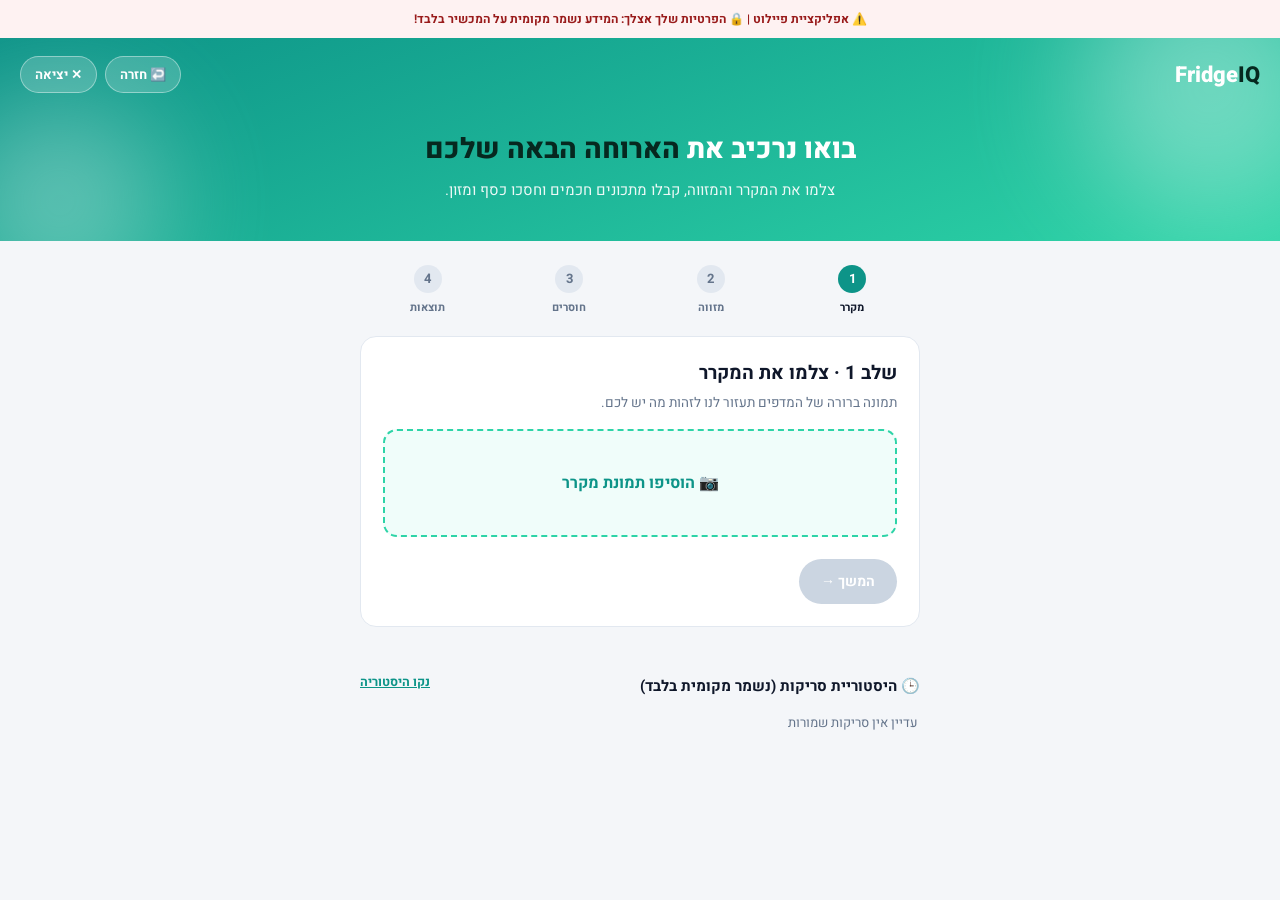
<file: index.html>
<!DOCTYPE html>
<html lang="he" dir="rtl">
<head>
  <meta charset="UTF-8">
  <meta name="viewport" content="width=device-width, initial-scale=1.0">
  <title>FridgeIQ</title>
  <link href="https://fonts.googleapis.com/css2?family=Heebo:wght@300;400;700;800&display=swap" rel="stylesheet">
  <link rel="stylesheet" href="style.css">
</head>
<body>
  <div class="pilot-banner">⚠️ אפליקציית פיילוט | 🔒 הפרטיות שלך אצלך: המידע נשמר מקומית על המכשיר בלבד!</div>

  <div class="hero-shell">
    <div class="mesh"><div class="orb o1"></div><div class="orb o2"></div></div>
    <nav>
      <div class="logo">Fridge<em>IQ</em></div>
      <div class="nav-actions">
        <button class="nav-btn" onclick="goBack()">↩️ חזרה</button>
        <button class="nav-btn" onclick="openExitModal()">✕ יציאה</button>
      </div>
    </nav>
    <div class="hero">
      <h1>בואו נרכיב את <span class="gr">הארוחה הבאה שלכם</span></h1>
      <p class="hero-sub">צלמו את המקרר והמזווה, קבלו מתכונים חכמים וחסכו כסף ומזון.</p>
    </div>
  </div>

  <div class="app-sec">
    <div class="main">

      <div class="steps-bar" id="stepsBar">
        <div class="step-dot active" data-step="1"><span>1</span>מקרר</div>
        <div class="step-dot" data-step="2"><span>2</span>מזווה</div>
        <div class="step-dot" data-step="3"><span>3</span>חוסרים</div>
        <div class="step-dot" data-step="4"><span>4</span>תוצאות</div>
      </div>

      <!-- Step 1: Fridge photo -->
      <section class="panel active" id="panel-1">
        <h2>שלב 1 · צלמו את המקרר</h2>
        <p class="hint">תמונה ברורה של המדפים תעזור לנו לזהות מה יש לכם.</p>
        <label class="upload-box" for="fridgeInput">
          <img id="fridgePreview" class="preview-img hidden" alt="תצוגת המקרר">
          <span id="fridgeUploadText">📷 הוסיפו תמונת מקרר</span>
          <input type="file" id="fridgeInput" accept="image/*" capture="environment" hidden onchange="handleImageUpload(event, 'fridge')">
        </label>
        <div class="panel-actions">
          <button class="btn btn-primary" id="toStep2" disabled onclick="goToStep(2)">המשך →</button>
        </div>
      </section>

      <!-- Step 2: Pantry photo -->
      <section class="panel" id="panel-2">
        <h2>שלב 2 · צלמו את המזווה</h2>
        <p class="hint">ארון היבשים, קופסאות שימורים, תבלינים ועוד.</p>
        <label class="upload-box" for="pantryInput">
          <img id="pantryPreview" class="preview-img hidden" alt="תצוגת המזווה">
          <span id="pantryUploadText">📷 הוסיפו תמונת מזווה</span>
          <input type="file" id="pantryInput" accept="image/*" capture="environment" hidden onchange="handleImageUpload(event, 'pantry')">
        </label>
        <div class="panel-actions">
          <button class="btn btn-ghost" onclick="goToStep(1)">← חזרה</button>
          <button class="btn btn-primary" id="toStep3" disabled onclick="goToStep(3)">המשך →</button>
        </div>
      </section>

      <!-- Step 3: Missing items -->
      <section class="panel" id="panel-3">
        <h2>שלב 3 · מה חסר לכם?</h2>
        <p class="hint">רשמו מוצרים שאין לכם בבית (מופרדים בפסיק) — ה-AI ידע להימנע מהם בהמלצות.</p>
        <textarea id="missingItemsInput" class="missing-input" placeholder="לדוגמה: ביצים, גבינה צהובה, בצל..."></textarea>
        <div class="panel-actions">
          <button class="btn btn-ghost" onclick="goToStep(2)">← חזרה</button>
          <button class="btn btn-primary" onclick="runAnalysis()">✨ מצאו לי מתכונים</button>
        </div>
      </section>

      <!-- Loading -->
      <section class="panel" id="panel-loading">
        <div class="loader"></div>
        <p class="hint">ה-AI סורק את התמונות שלכם ובונה תפריט חכם...</p>
      </section>

      <!-- Results -->
      <section class="panel" id="panel-4">
        <h2>התוצאות שלכם</h2>

        <div class="savings-box" id="savingsBox">
          💰 חסכתם עד כה כ-₪0 בזכות ניצול נכון של המקרר
        </div>

        <div id="wasteAlerts"></div>

        <h3 class="sub-title">🥕 מה זוהה אצלכם</h3>
        <div class="chips" id="detectedItems"></div>

        <h3 class="sub-title">🍽️ מתכונים מומלצים</h3>
        <div class="recipe-grid" id="recipeGrid"></div>

        <div class="panel-actions">
          <button class="btn btn-ghost" onclick="goToStep(1)">🔄 סריקה חדשה</button>
        </div>
      </section>

      <!-- Image history -->
      <section class="history-sec">
        <div class="history-head">
          <h3 class="sub-title">🕒 היסטוריית סריקות (נשמר מקומית בלבד)</h3>
          <button class="btn btn-link" onclick="clearHistory()">נקו היסטוריה</button>
        </div>
        <div class="history-row" id="historyRow"></div>
      </section>

    </div>
  </div>

  <!-- Exit modal -->
  <div class="modal-overlay" id="exitModal">
    <div class="modal-box">
      <h3>לצאת מהאפליקציה?</h3>
      <p>הנתונים שלכם שמורים מקומית על המכשיר בלבד ולא יימחקו, אבל תהליך שלא הושלם לא יישמר.</p>
      <div class="modal-actions">
        <button class="btn btn-ghost" onclick="closeExitModal()">הישארו</button>
        <button class="btn btn-danger" onclick="confirmExit()">צאו</button>
      </div>
    </div>
  </div>

  <script src="script.js"></script>
</body>
</html>
</file>
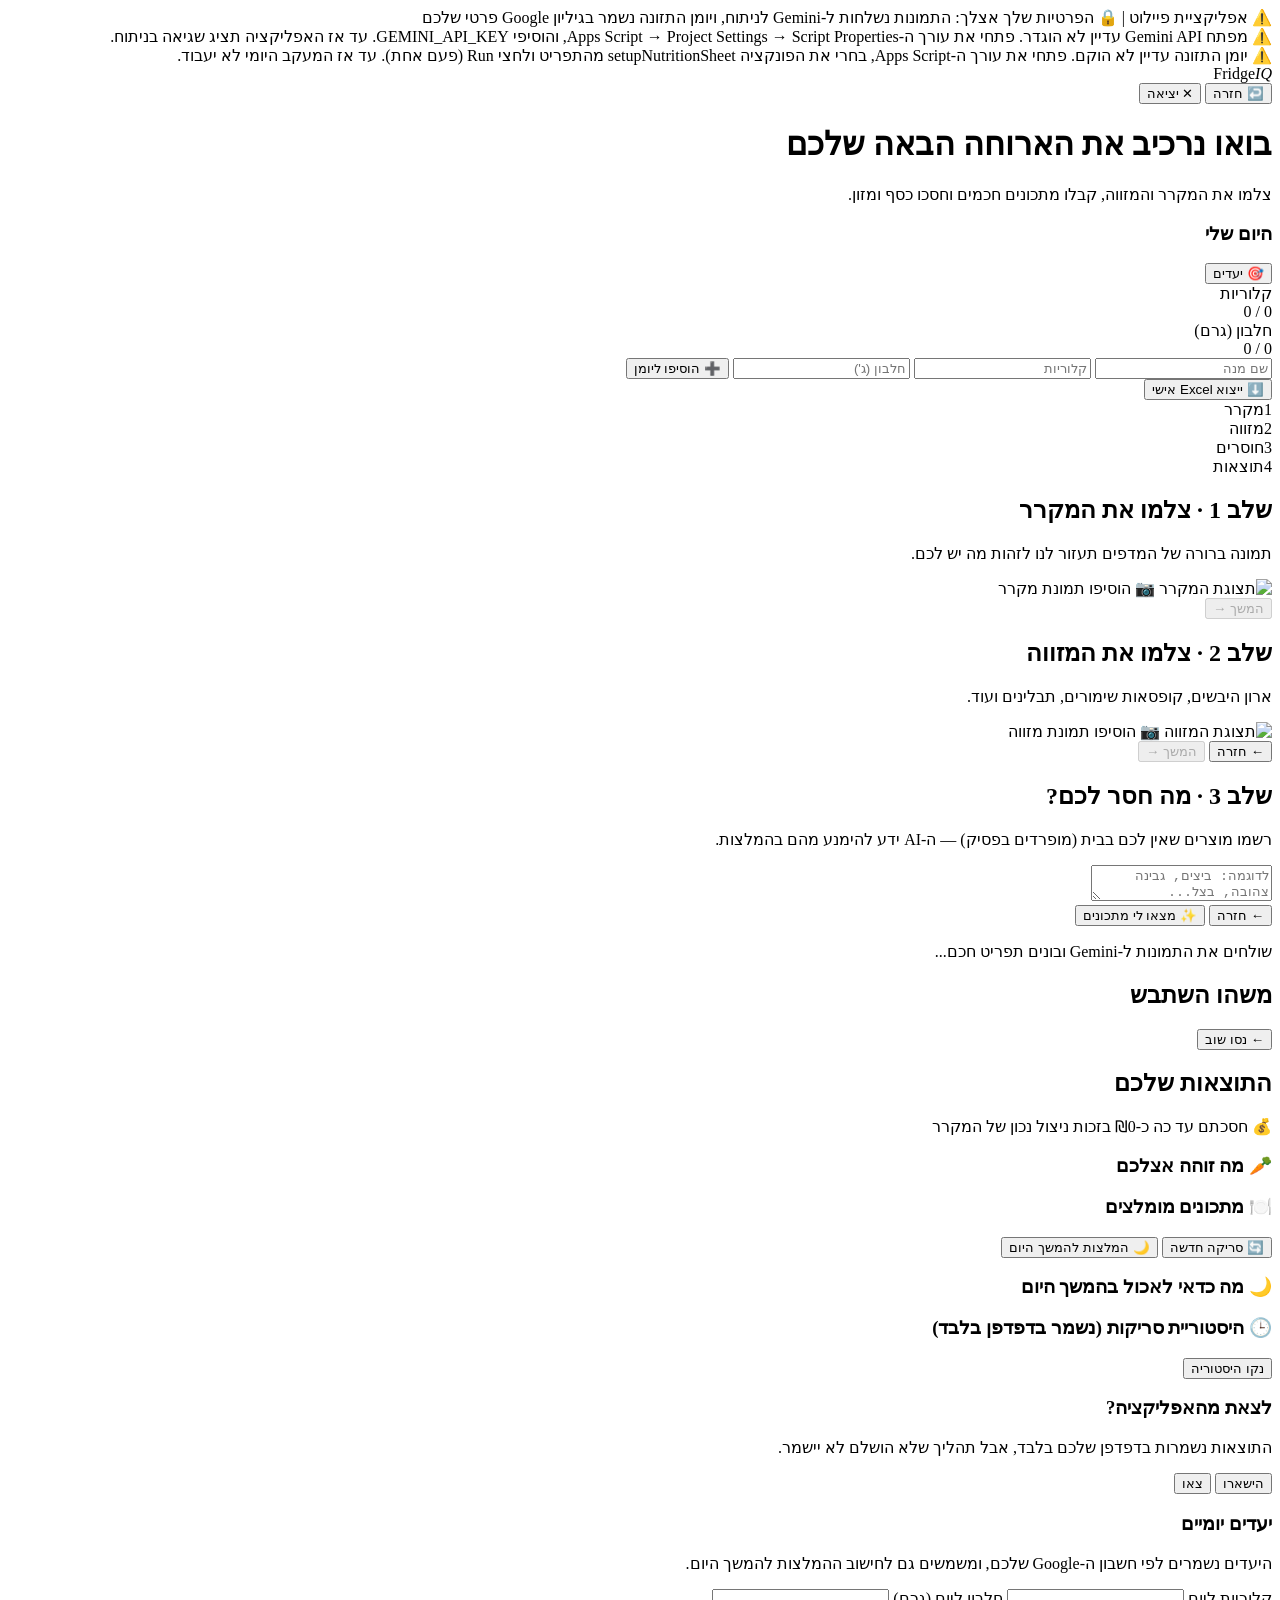
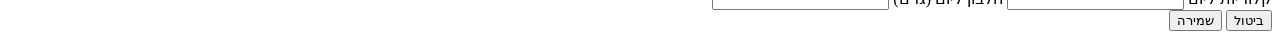
<file: apps-script/index.html>
<!DOCTYPE html>
<html lang="he" dir="rtl">
<head>
  <base target="_top">
  <meta charset="UTF-8">
  <meta name="viewport" content="width=device-width, initial-scale=1.0">
  <title>FridgeIQ</title>
  <link href="https://fonts.googleapis.com/css2?family=Heebo:wght@300;400;700;800&display=swap" rel="stylesheet">
  <?!= include('Stylesheet'); ?>
</head>
<body>
  <? var apiKeyConfigured = hasApiKeyConfigured(); ?>
  <? var nutritionSheetConfigured = hasNutritionSheetConfigured(); ?>

  <div class="pilot-banner">⚠️ אפליקציית פיילוט | 🔒 הפרטיות שלך אצלך: התמונות נשלחות ל-Gemini לניתוח, ויומן התזונה נשמר בגיליון Google פרטי שלכם</div>

  <? if (!apiKeyConfigured) { ?>
  <div class="api-warning">⚠️ מפתח Gemini API עדיין לא הוגדר. פתחי את עורך ה-Apps Script → Project Settings → Script Properties, והוסיפי GEMINI_API_KEY. עד אז האפליקציה תציג שגיאה בניתוח.</div>
  <? } ?>
  <? if (!nutritionSheetConfigured) { ?>
  <div class="api-warning">⚠️ יומן התזונה עדיין לא הוקם. פתחי את עורך ה-Apps Script, בחרי את הפונקציה setupNutritionSheet מהתפריט ולחצי Run (פעם אחת). עד אז המעקב היומי לא יעבוד.</div>
  <? } ?>

  <div class="hero-shell">
    <div class="mesh"><div class="orb o1"></div><div class="orb o2"></div></div>
    <nav>
      <div class="logo">Fridge<em>IQ</em></div>
      <div class="nav-actions">
        <button class="nav-btn" onclick="goBack()">↩️ חזרה</button>
        <button class="nav-btn" onclick="openExitModal()">✕ יציאה</button>
      </div>
    </nav>
    <div class="hero">
      <h1>בואו נרכיב את <span class="gr">הארוחה הבאה שלכם</span></h1>
      <p class="hero-sub">צלמו את המקרר והמזווה, קבלו מתכונים חכמים וחסכו כסף ומזון.</p>
    </div>
  </div>

  <div class="app-sec">
    <div class="main">

      <section class="dashboard-card">
        <div class="dashboard-head">
          <h3>היום שלי</h3>
          <button class="btn btn-link" onclick="openGoalsModal()">🎯 יעדים</button>
        </div>

        <div class="macro-row">
          <div class="macro">
            <div class="macro-label">קלוריות</div>
            <div class="macro-bar"><div class="macro-fill" id="calorieFill"></div></div>
            <div class="macro-value" id="calorieValue">0 / 0</div>
          </div>
          <div class="macro">
            <div class="macro-label">חלבון (גרם)</div>
            <div class="macro-bar"><div class="macro-fill protein" id="proteinFill"></div></div>
            <div class="macro-value" id="proteinValue">0 / 0</div>
          </div>
        </div>

        <div class="quick-add">
          <input type="text" id="manualDishName" placeholder="שם מנה">
          <input type="number" id="manualCalories" placeholder="קלוריות" min="0">
          <input type="number" id="manualProtein" placeholder="חלבון (ג')" min="0">
          <button class="btn btn-ghost" onclick="addManualEntry()">➕ הוסיפו ליומן</button>
        </div>

        <div class="today-log" id="todayLogList"></div>

        <button class="btn btn-link" onclick="exportMyData()">⬇️ ייצוא Excel אישי</button>
      </section>

      <div class="steps-bar" id="stepsBar">
        <div class="step-dot active" data-step="1"><span>1</span>מקרר</div>
        <div class="step-dot" data-step="2"><span>2</span>מזווה</div>
        <div class="step-dot" data-step="3"><span>3</span>חוסרים</div>
        <div class="step-dot" data-step="4"><span>4</span>תוצאות</div>
      </div>

      <section class="panel active" id="panel-1">
        <h2>שלב 1 · צלמו את המקרר</h2>
        <p class="hint">תמונה ברורה של המדפים תעזור לנו לזהות מה יש לכם.</p>
        <label class="upload-box" for="fridgeInput">
          <img id="fridgePreview" class="preview-img hidden" alt="תצוגת המקרר">
          <span id="fridgeUploadText">📷 הוסיפו תמונת מקרר</span>
          <input type="file" id="fridgeInput" accept="image/*" capture="environment" hidden onchange="handleImageUpload(event, 'fridge')">
        </label>
        <div class="panel-actions">
          <button class="btn btn-primary" id="toStep2" disabled onclick="goToStep(2)">המשך →</button>
        </div>
      </section>

      <section class="panel" id="panel-2">
        <h2>שלב 2 · צלמו את המזווה</h2>
        <p class="hint">ארון היבשים, קופסאות שימורים, תבלינים ועוד.</p>
        <label class="upload-box" for="pantryInput">
          <img id="pantryPreview" class="preview-img hidden" alt="תצוגת המזווה">
          <span id="pantryUploadText">📷 הוסיפו תמונת מזווה</span>
          <input type="file" id="pantryInput" accept="image/*" capture="environment" hidden onchange="handleImageUpload(event, 'pantry')">
        </label>
        <div class="panel-actions">
          <button class="btn btn-ghost" onclick="goToStep(1)">← חזרה</button>
          <button class="btn btn-primary" id="toStep3" disabled onclick="goToStep(3)">המשך →</button>
        </div>
      </section>

      <section class="panel" id="panel-3">
        <h2>שלב 3 · מה חסר לכם?</h2>
        <p class="hint">רשמו מוצרים שאין לכם בבית (מופרדים בפסיק) — ה-AI ידע להימנע מהם בהמלצות.</p>
        <textarea id="missingItemsInput" class="missing-input" placeholder="לדוגמה: ביצים, גבינה צהובה, בצל..."></textarea>
        <div class="panel-actions">
          <button class="btn btn-ghost" onclick="goToStep(2)">← חזרה</button>
          <button class="btn btn-primary" onclick="runAnalysis()">✨ מצאו לי מתכונים</button>
        </div>
      </section>

      <section class="panel" id="panel-loading">
        <div class="loader"></div>
        <p class="hint" id="loadingText">שולחים את התמונות ל-Gemini ובונים תפריט חכם...</p>
      </section>

      <section class="panel" id="panel-error">
        <h2>משהו השתבש</h2>
        <div class="error-box" id="errorText"></div>
        <div class="panel-actions">
          <button class="btn btn-ghost" onclick="goToStep(3)">← נסו שוב</button>
        </div>
      </section>

      <section class="panel" id="panel-4">
        <h2>התוצאות שלכם</h2>

        <div class="savings-box" id="savingsBox">
          💰 חסכתם עד כה כ-₪0 בזכות ניצול נכון של המקרר
        </div>

        <div id="wasteAlerts"></div>

        <h3 class="sub-title">🥕 מה זוהה אצלכם</h3>
        <div class="chips" id="detectedItems"></div>

        <h3 class="sub-title">🍽️ מתכונים מומלצים</h3>
        <div class="recipe-grid" id="recipeGrid"></div>

        <div class="panel-actions">
          <button class="btn btn-ghost" onclick="goToStep(1)">🔄 סריקה חדשה</button>
          <button class="btn btn-primary" onclick="loadDayRecommendations()">🌙 המלצות להמשך היום</button>
        </div>

        <div id="dayRecommendationsSection" class="hidden">
          <h3 class="sub-title">🌙 מה כדאי לאכול בהמשך היום</h3>
          <p class="hint" id="dayRemainingHint"></p>
          <div class="recipe-grid" id="dayRecommendationsGrid"></div>
        </div>
      </section>

      <section class="history-sec">
        <div class="history-head">
          <h3 class="sub-title">🕒 היסטוריית סריקות (נשמר בדפדפן בלבד)</h3>
          <button class="btn btn-link" onclick="clearHistory()">נקו היסטוריה</button>
        </div>
        <div class="history-row" id="historyRow"></div>
      </section>

    </div>
  </div>

  <div class="modal-overlay" id="exitModal">
    <div class="modal-box">
      <h3>לצאת מהאפליקציה?</h3>
      <p>התוצאות נשמרות בדפדפן שלכם בלבד, אבל תהליך שלא הושלם לא יישמר.</p>
      <div class="modal-actions">
        <button class="btn btn-ghost" onclick="closeExitModal()">הישארו</button>
        <button class="btn btn-danger" onclick="confirmExit()">צאו</button>
      </div>
    </div>
  </div>

  <div class="modal-overlay" id="goalsModal">
    <div class="modal-box">
      <h3>יעדים יומיים</h3>
      <p>היעדים נשמרים לפי חשבון ה-Google שלכם, ומשמשים גם לחישוב ההמלצות להמשך היום.</p>
      <div class="goals-form">
        <label for="goalCalories">קלוריות ליום</label>
        <input type="number" id="goalCalories" min="0" step="50">
        <label for="goalProtein">חלבון ליום (גרם)</label>
        <input type="number" id="goalProtein" min="0" step="5">
      </div>
      <div class="modal-actions">
        <button class="btn btn-ghost" onclick="closeGoalsModal()">ביטול</button>
        <button class="btn btn-primary" onclick="saveGoals()">שמירה</button>
      </div>
    </div>
  </div>

  <?!= include('JavaScript'); ?>
</body>
</html>
</file>
<file: style.css>
:root {
  --mint: #2DD4A7;
  --teal: #0D9488;
  --bg: #F4F6F9;
  --ink: #0F172A;
  --muted: #64748B;
  --card: #FFFFFF;
  --border: #E2E8F0;
  --radius: 16px;
}

* { box-sizing: border-box; }

body {
  margin: 0;
  font-family: 'Heebo', sans-serif;
  background: var(--bg);
  color: var(--ink);
}

.hidden { display: none !important; }

/* Banner */
.pilot-banner {
  background: #FEF2F2;
  color: #991B1B;
  padding: 10px;
  text-align: center;
  font-size: 12px;
  font-weight: 700;
}

/* Hero */
.hero-shell {
  position: relative;
  overflow: hidden;
  background: linear-gradient(160deg, var(--teal), var(--mint));
  padding-bottom: 40px;
}

.mesh { position: absolute; inset: 0; overflow: hidden; z-index: 0; }
.orb { position: absolute; border-radius: 50%; filter: blur(60px); opacity: .35; background: #ffffff; }
.o1 { width: 260px; height: 260px; top: -80px; right: -60px; }
.o2 { width: 200px; height: 200px; bottom: -60px; left: -40px; }

nav {
  position: relative;
  z-index: 1;
  display: flex;
  justify-content: space-between;
  align-items: center;
  padding: 18px 20px;
}

.logo { font-size: 22px; font-weight: 800; color: #fff; }
.logo em { font-style: normal; color: #06281f; }

.nav-actions { display: flex; gap: 8px; }
.nav-btn {
  background: rgba(255,255,255,.18);
  border: 1px solid rgba(255,255,255,.4);
  color: #fff;
  padding: 8px 14px;
  border-radius: 999px;
  font-family: inherit;
  font-size: 13px;
  font-weight: 700;
  cursor: pointer;
}
.nav-btn:hover { background: rgba(255,255,255,.3); }

.hero {
  position: relative;
  z-index: 1;
  text-align: center;
  padding: 20px 24px 0;
  color: #fff;
}
.hero h1 { font-size: 28px; font-weight: 800; margin: 0 0 10px; line-height: 1.35; }
.hero .gr { color: #06281f; }
.hero-sub { font-size: 15px; opacity: .92; max-width: 480px; margin: 0 auto; }

/* App section */
.app-sec { display: flex; justify-content: center; padding: 24px 16px 60px; }
.main { width: 100%; max-width: 560px; }

/* Steps bar */
.steps-bar {
  display: flex;
  justify-content: space-between;
  margin-bottom: 20px;
  gap: 6px;
}
.step-dot {
  flex: 1;
  text-align: center;
  font-size: 11px;
  font-weight: 700;
  color: var(--muted);
  display: flex;
  flex-direction: column;
  align-items: center;
  gap: 6px;
}
.step-dot span {
  width: 28px; height: 28px;
  border-radius: 50%;
  background: #E2E8F0;
  color: var(--muted);
  display: flex; align-items: center; justify-content: center;
  font-size: 13px;
}
.step-dot.active span { background: var(--teal); color: #fff; }
.step-dot.active { color: var(--ink); }
.step-dot.done span { background: var(--mint); color: #fff; }

/* Panels */
.panel {
  display: none;
  background: var(--card);
  border: 1px solid var(--border);
  border-radius: var(--radius);
  padding: 22px;
  animation: fadeIn .25s ease;
}
.panel.active { display: block; }
.panel h2 { margin: 0 0 6px; font-size: 19px; }
.hint { color: var(--muted); font-size: 13.5px; margin: 0 0 16px; }

@keyframes fadeIn { from { opacity: 0; transform: translateY(6px); } to { opacity: 1; transform: translateY(0); } }

/* Upload box */
.upload-box {
  display: flex;
  flex-direction: column;
  align-items: center;
  justify-content: center;
  gap: 10px;
  border: 2px dashed var(--mint);
  border-radius: 14px;
  padding: 40px 16px;
  cursor: pointer;
  color: var(--teal);
  font-weight: 700;
  background: #F0FDFA;
  transition: background .15s;
}
.upload-box:hover { background: #E6FFFA; }
.preview-img {
  max-width: 100%;
  max-height: 220px;
  border-radius: 10px;
  object-fit: cover;
}

/* Missing items */
.missing-input {
  width: 100%;
  min-height: 100px;
  border: 1px solid var(--border);
  border-radius: 10px;
  padding: 12px;
  font-family: inherit;
  font-size: 14px;
  resize: vertical;
}
.missing-input:focus { outline: 2px solid var(--mint); border-color: var(--mint); }

/* Buttons */
.panel-actions { display: flex; justify-content: space-between; gap: 10px; margin-top: 22px; }
.btn {
  font-family: inherit;
  font-size: 14px;
  font-weight: 700;
  border-radius: 999px;
  padding: 12px 22px;
  cursor: pointer;
  border: none;
}
.btn-primary { background: var(--teal); color: #fff; }
.btn-primary:disabled { background: #CBD5E1; cursor: not-allowed; }
.btn-ghost { background: transparent; color: var(--teal); border: 1px solid var(--border); }
.btn-danger { background: #DC2626; color: #fff; }
.btn-link { background: none; color: var(--teal); font-size: 12.5px; text-decoration: underline; cursor: pointer; border: none; padding: 0; }

/* Loader */
#panel-loading { text-align: center; }
.loader {
  width: 44px; height: 44px;
  border: 4px solid #E2E8F0;
  border-top-color: var(--teal);
  border-radius: 50%;
  margin: 10px auto 16px;
  animation: spin 0.9s linear infinite;
}
@keyframes spin { to { transform: rotate(360deg); } }

/* Results */
.savings-box {
  background: #ECFDF5;
  border: 1px solid #6EE7B7;
  color: #065F46;
  padding: 15px;
  border-radius: 12px;
  margin-top: 4px;
  margin-bottom: 16px;
  text-align: center;
  font-weight: 800;
}
.waste-alert {
  background: #FEF2F2;
  border: 1px solid #FECACA;
  color: #991B1B;
  padding: 12px;
  border-radius: 8px;
  font-weight: 700;
  margin-bottom: 10px;
}
.sub-title { font-size: 15px; margin: 18px 0 10px; }

.chips { display: flex; flex-wrap: wrap; gap: 8px; margin-bottom: 6px; }
.chip {
  background: #F1F5F9;
  border: 1px solid var(--border);
  color: var(--ink);
  font-size: 12.5px;
  font-weight: 700;
  padding: 6px 12px;
  border-radius: 999px;
}
.chip.expiring { background: #FEF2F2; border-color: #FECACA; color: #991B1B; }

.recipe-grid { display: grid; grid-template-columns: 1fr; gap: 12px; }
.recipe-card {
  border: 1px solid var(--border);
  border-radius: 14px;
  padding: 16px;
  background: #fff;
}
.recipe-card h4 { margin: 0 0 6px; font-size: 15.5px; }
.recipe-card p { margin: 0 0 8px; font-size: 13px; color: var(--muted); }
.recipe-tags { display: flex; flex-wrap: wrap; gap: 6px; }
.recipe-tags span {
  font-size: 11px;
  background: #F0FDFA;
  color: var(--teal);
  padding: 3px 9px;
  border-radius: 999px;
  font-weight: 700;
}

/* History */
.history-sec { margin-top: 30px; }
.history-head { display: flex; justify-content: space-between; align-items: center; }
.history-row { display: flex; gap: 10px; overflow-x: auto; padding: 6px 2px; }
.history-item {
  flex: 0 0 auto;
  width: 90px;
  text-align: center;
  font-size: 10.5px;
  color: var(--muted);
}
.history-item img {
  width: 90px; height: 70px;
  object-fit: cover;
  border-radius: 10px;
  border: 1px solid var(--border);
  margin-bottom: 4px;
}
.history-empty { color: var(--muted); font-size: 13px; }

/* Exit modal */
.modal-overlay {
  display: none;
  position: fixed;
  inset: 0;
  background: rgba(15, 23, 42, .55);
  align-items: center;
  justify-content: center;
  z-index: 50;
  padding: 20px;
}
.modal-overlay.open { display: flex; }
.modal-box {
  background: #fff;
  border-radius: var(--radius);
  padding: 24px;
  max-width: 340px;
  width: 100%;
  text-align: center;
}
.modal-box h3 { margin: 0 0 10px; }
.modal-box p { color: var(--muted); font-size: 13.5px; margin: 0 0 20px; }
.modal-actions { display: flex; gap: 10px; justify-content: center; }
</file>
